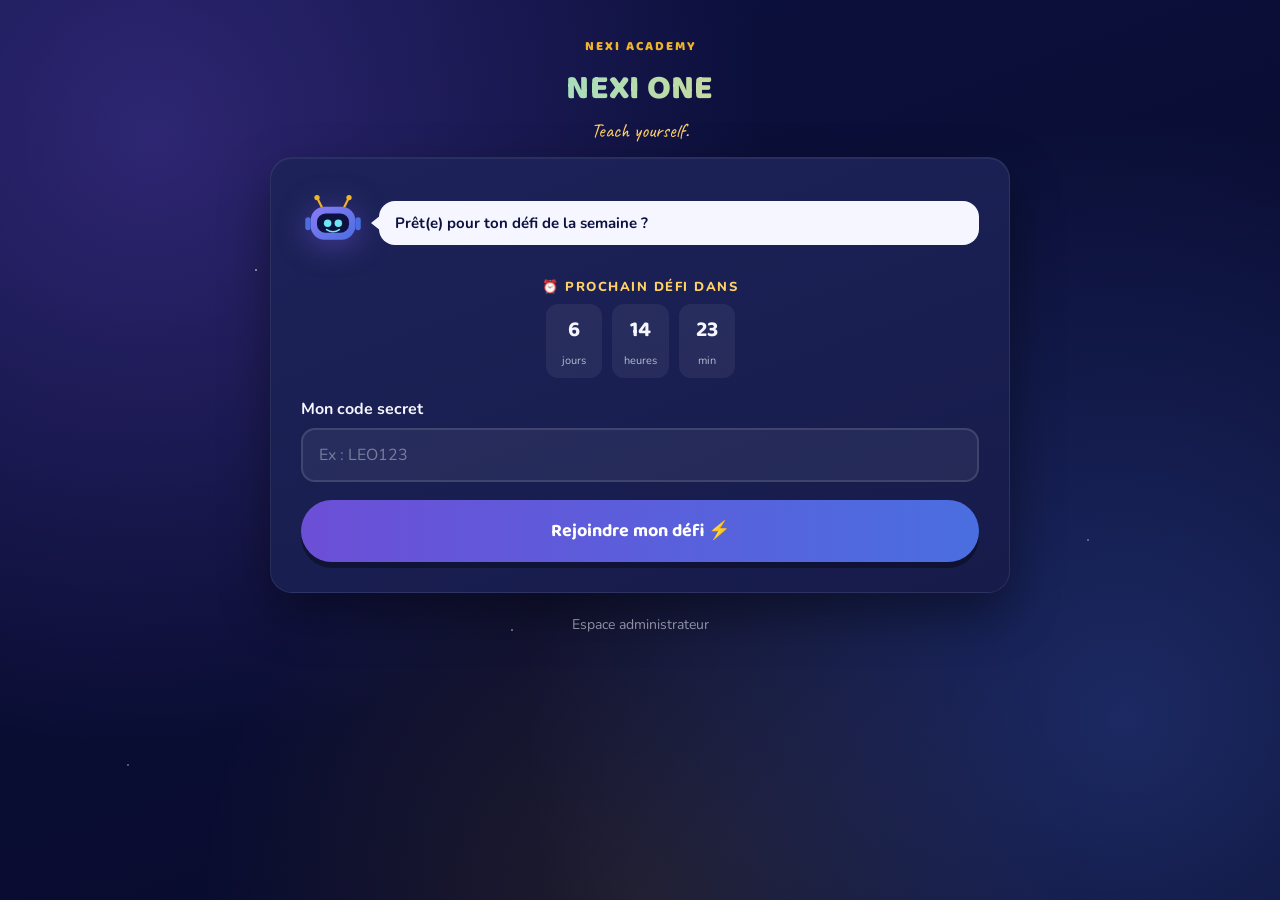
<file: index.html>
<!DOCTYPE html>
<html lang="fr">
<head>
<meta charset="UTF-8" />
<meta name="viewport" content="width=device-width, initial-scale=1.0" />
<title>NEXI ONE — Ton défi t'attend !</title>
<link rel="stylesheet" href="css/style.css" />
</head>
<body>
  <div class="wrap">
    <div class="logo-nexi">
      <div class="marque">Nexi Academy</div>
      <h1>NEXI ONE</h1>
      <div class="slogan">Teach yourself.</div>
    </div>

    <div class="carte">
      <div id="nexibotAccueil"></div>
      <div id="compteARebours" class="compte-a-rebours"></div>
      <div id="zoneErreur"></div>
      <form id="formIdentifiant">
        <label for="identifiant">Mon code secret</label>
        <input type="text" id="identifiant" placeholder="Ex : LEO123" autocomplete="off" />
        <button type="submit" class="btn btn-principal btn-large">Rejoindre mon défi ⚡</button>
      </form>
    </div>

    <a href="admin/login.html" class="lien-admin">Espace administrateur</a>
  </div>

  <script src="js/config.js"></script>
  <script src="js/store.js"></script>
  <script src="js/api.js"></script>
  <script src="js/nexibot.js"></script>
  <script src="js/child.js"></script>
</body>
</html>
</file>
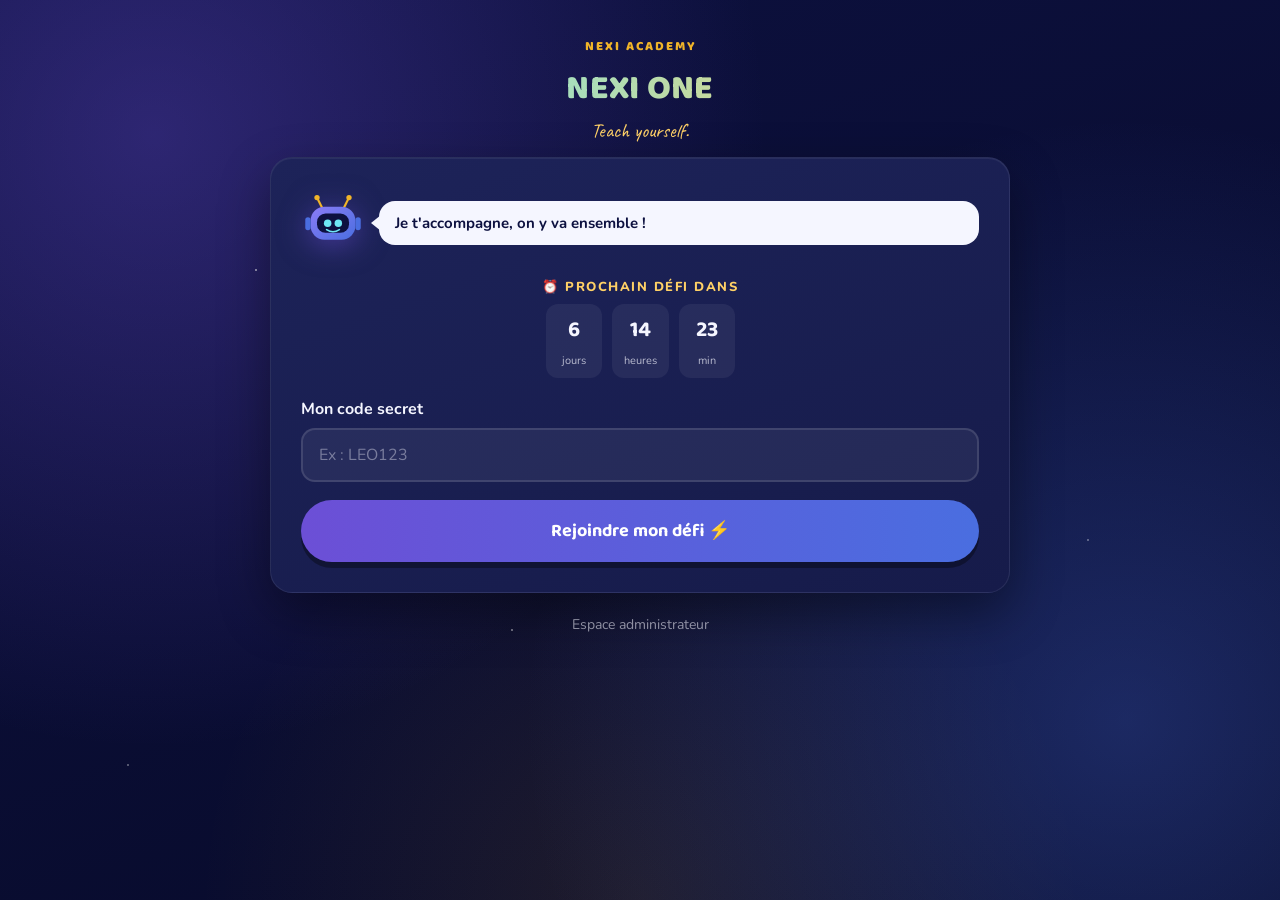
<file: profil.html>
<!DOCTYPE html>
<html lang="fr">
<head>
<meta charset="UTF-8" />
<meta name="viewport" content="width=device-width, initial-scale=1.0" />
<title>Mon profil — NEXI ONE</title>
<link rel="stylesheet" href="css/style.css" />
</head>
<body>
  <div class="wrap">
    <div class="logo-nexi">
      <div class="marque">Nexi Academy</div>
      <h1>📈 Mon profil</h1>
    </div>

    <div class="carte" id="carteProfil">
      <div class="chargement">Chargement de ton profil...</div>
    </div>

    <a href="quiz.html" class="btn btn-fantome btn-large" style="margin-top:16px;">← Retour aux défis</a>
  </div>

  <script src="js/config.js"></script>
  <script src="js/store.js"></script>
  <script src="js/api.js"></script>
  <script src="js/profil.js"></script>
</body>
</html>
</file>
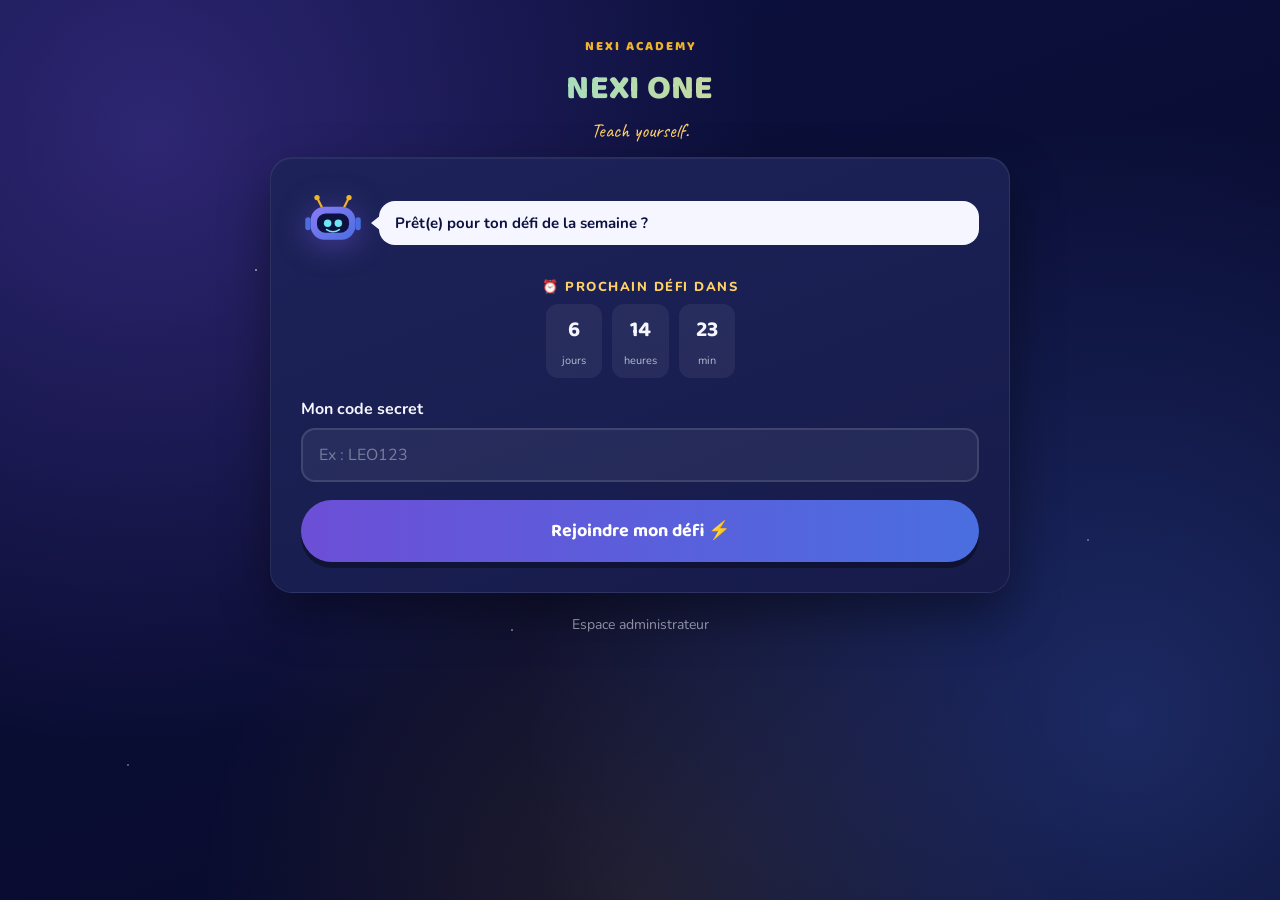
<file: quiz.html>
<!DOCTYPE html>
<html lang="fr">
<head>
<meta charset="UTF-8" />
<meta name="viewport" content="width=device-width, initial-scale=1.0" />
<title>Ton défi — NEXI ONE</title>
<link rel="stylesheet" href="css/style.css" />
</head>
<body>
  <div class="wrap">
    <div class="logo-nexi">
      <div class="marque">Nexi Academy</div>
      <h1 id="titreAccueil">Salut !</h1>
      <div id="classeBadge"></div>
    </div>

    <!-- Écran 1 : liste des défis + classement -->
    <div class="carte" id="ecranListe">
      <div id="serieZone"></div>
      <div id="nexibotListe"></div>
      <div id="listeDefis" class="chargement">Chargement des défis...</div>

      <h3 style="margin-top:26px;">🏆 Tableau d'honneur</h3>
      <div id="classementZone" class="chargement">Chargement...</div>

      <a href="profil.html" class="btn btn-fantome btn-large" style="margin-top:16px;">📈 Voir mon profil</a>
      <a href="index.html" class="btn btn-fantome btn-large" style="margin-top:10px;">Changer de code secret</a>
    </div>

    <!-- Écran 2 : jeu en cours -->
    <div class="carte" id="ecranJeu" style="display:none;">
      <div class="score-flottant" id="scoreFlottant">⭐ 0</div>
      <div class="sentier" id="sentier"></div>
      <div id="nexibotJeu"></div>
      <div class="minuteur-zone">
        <span class="sablier">⏳</span>
        <div class="barre-temps-fond"><div class="barre-temps" id="barreTemps"></div></div>
      </div>
      <div id="matiereBadge"></div>
      <div class="question-texte" id="texteQuestion"></div>
      <div class="options" id="zoneOptions"></div>
      <div id="explicationZone"></div>
    </div>

    <!-- Écran 3 : coffre final -->
    <div class="carte coffre-final" id="ecranFin" style="display:none;">
      <span class="icone">🏆</span>
      <h2>Défi terminé !</h2>
      <div id="badgeNiveau"></div>
      <p id="texteResultat"></p>
      <div class="etoiles" id="etoilesFinales"></div>
      <div id="nexibotFin"></div>
      <a href="profil.html" class="btn btn-fantome btn-large" style="margin-top:10px;">📈 Voir mon profil</a>
      <a href="quiz.html" class="btn btn-or btn-large" style="margin-top:10px;">Voir un autre défi</a>
    </div>
  </div>

  <script src="js/config.js"></script>
  <script src="js/store.js"></script>
  <script src="js/api.js"></script>
  <script src="js/nexibot.js"></script>
  <script src="js/quiz.js"></script>
</body>
</html>
</file>
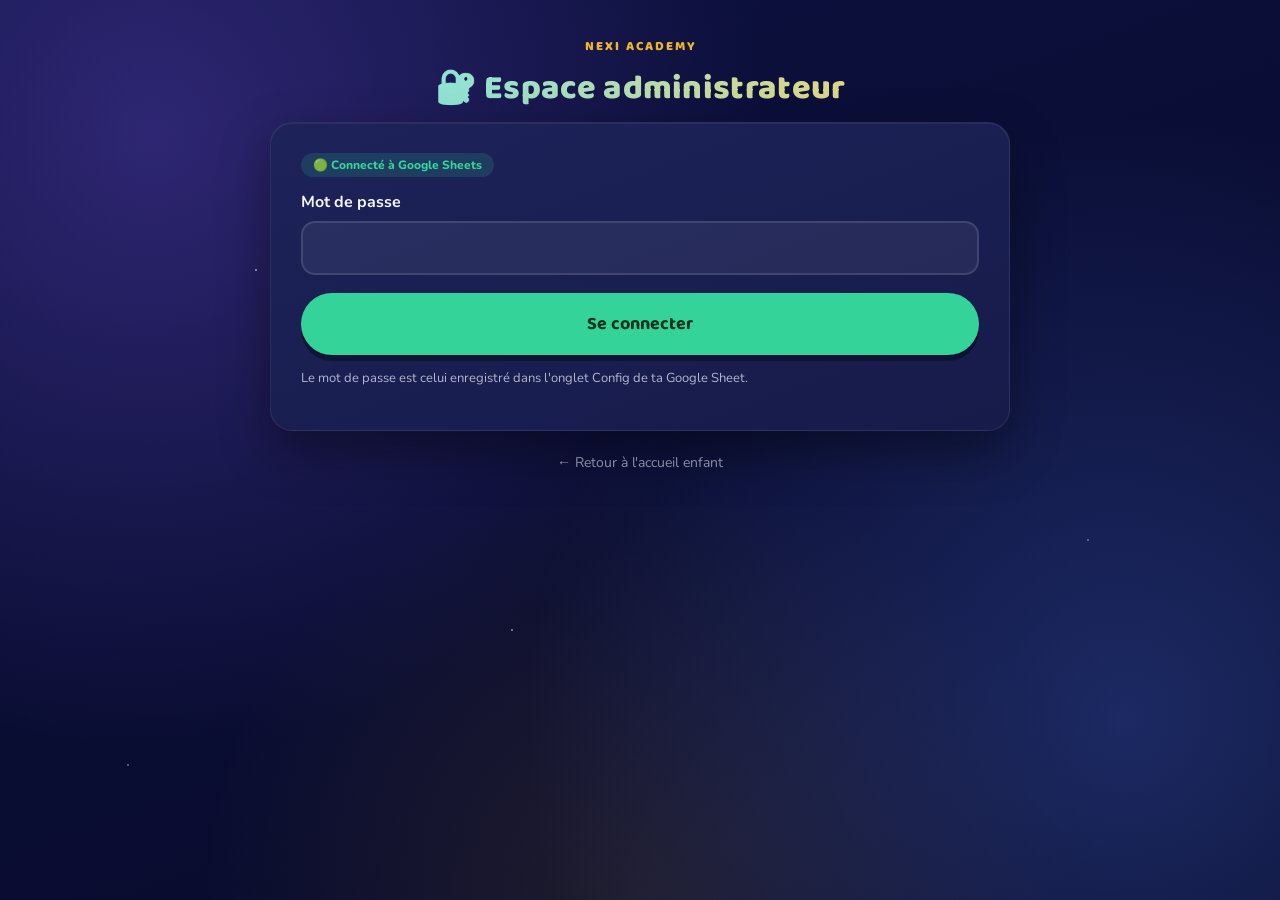
<file: admin/dashboard.html>
<!DOCTYPE html>
<html lang="fr">
<head>
<meta charset="UTF-8" />
<meta name="viewport" content="width=device-width, initial-scale=1.0" />
<title>Tableau de bord — NEXI ONE</title>
<link rel="stylesheet" href="../css/style.css" />
</head>
<body>
  <div class="wrap">
    <div class="entete-admin">
      <h1>🗝️ Tableau de bord NEXI ONE</h1>
      <div>
        <a href="../index.html" class="btn btn-fantome btn-petit">Voir le site enfant</a>
        <button class="btn btn-fantome btn-petit" onclick="deconnexionAdmin()">Se déconnecter</button>
      </div>
    </div>

    <div id="pastilleMode"></div>

    <div class="onglets">
      <button class="onglet actif-onglet" data-onglet="enfants">👦 Enfants</button>
      <button class="onglet" data-onglet="defis">📜 Défis</button>
      <button class="onglet" data-onglet="resultats">🏆 Résultats</button>
      <button class="onglet" data-onglet="reglages">⚙️ Réglages</button>
    </div>

    <!-- ONGLET ENFANTS -->
    <div class="carte panneau visible" id="panneau-enfants">
      <h2>Ajouter un enfant</h2>
      <div id="erreurEnfant"></div>
      <form id="formAjoutEnfant">
        <div class="ligne-form">
          <div><label for="nomEnfant">Prénom</label><input type="text" id="nomEnfant" required /></div>
          <div><label for="identifiantEnfant">Identifiant (code secret)</label><input type="text" id="identifiantEnfant" required placeholder="Ex : LEO123" /></div>
        </div>
        <div class="ligne-form">
          <div><label for="classeEnfant">Classe</label><select id="classeEnfant"></select></div>
          <div><label for="finAbonnement">Fin d'abonnement (indicatif)</label><input type="date" id="finAbonnement" /></div>
        </div>
        <button type="submit" class="btn btn-principal">Ajouter l'enfant</button>
      </form>

      <h2 style="margin-top:28px;">Enfants inscrits</h2>
      <p style="font-size:13px; opacity:0.7;">💡 En mode connecté, tu peux aussi ajouter des enfants directement dans l'onglet "Enfants" de ta Google Sheet.</p>
      <table><thead><tr><th>Prénom</th><th>Identifiant</th><th>Classe</th><th>Statut</th><th>Actions</th></tr></thead>
        <tbody id="tableauEnfants"><tr><td colspan="5" class="chargement">Chargement...</td></tr></tbody>
      </table>
    </div>

    <!-- ONGLET DEFIS -->
    <div class="carte panneau" id="panneau-defis">
      <h2>Créer un défi</h2>
      <form id="formDefi">
        <div class="ligne-form">
          <div><label for="titreDefi">Titre du défi</label><input type="text" id="titreDefi" required placeholder="Ex : Défi Sciences & Logique" /></div>
          <div><label for="classeDefi">Classe concernée</label><select id="classeDefi"></select></div>
        </div>
        <div class="ligne-form">
          <div><label for="tempsDefi">Temps par défaut / question (s)</label><input type="number" id="tempsDefi" value="20" min="5" max="180" required /></div>
          <div><label for="semaineDefi">Semaine (optionnel)</label><input type="text" id="semaineDefi" placeholder="S1" /></div>
        </div>

        <label>Questions</label>
        <p style="font-size:13px; opacity:0.7; margin-top:-6px;">
          Tu peux régler un temps différent par question (ex : 15s en logique, 60s en résolution de problème).
          Laisse vide pour reprendre le temps par défaut du défi.
        </p>
        <div id="zoneQuestionsForm"></div>
        <button type="button" class="btn btn-fantome btn-petit" onclick="ajouterBlocQuestion()">+ Ajouter une question</button>

        <div style="margin-top:20px;"><button type="submit" class="btn btn-principal">Enregistrer le défi</button></div>
      </form>

      <h2 style="margin-top:32px;">Importer depuis un fichier CSV</h2>
      <p style="font-size:14px; opacity:0.85;">
        Modèle : <code>data/modele-questions.csv</code> (colonnes : question, 4 options, index de la bonne
        réponse, explication, matière, temps en secondes).
      </p>
      <div class="ligne-form">
        <div><label for="titreImport">Titre du défi importé</label><input type="text" id="titreImport" placeholder="Ex : Défi semaine 2" /></div>
        <div><label for="classeImport">Classe concernée</label><select id="classeImport"></select></div>
      </div>
      <label for="tempsImport">Temps par défaut / question (s)</label>
      <input type="number" id="tempsImport" value="20" min="5" max="180" style="max-width:140px;" />
      <input type="file" id="fichierCSV" accept=".csv" style="margin-top:6px;" />
      <button class="btn btn-or" onclick="importerCSV()" type="button" style="margin-top:10px;">Importer</button>

      <h2 style="margin-top:32px;">Défis existants</h2>
      <table><thead><tr><th>Titre</th><th>Classe</th><th>Questions</th><th>Statut</th><th>Actions</th></tr></thead>
        <tbody id="tableauDefis"><tr><td colspan="5" class="chargement">Chargement...</td></tr></tbody>
      </table>
    </div>

    <!-- ONGLET RESULTATS -->
    <div class="carte panneau" id="panneau-resultats">
      <h2>Résultats des enfants</h2>
      <table><thead><tr><th>Date</th><th>Enfant</th><th>Défi</th><th>Score</th></tr></thead>
        <tbody id="tableauResultats"><tr><td colspan="4" class="chargement">Chargement...</td></tr></tbody>
      </table>
    </div>

    <!-- ONGLET REGLAGES -->
    <div class="carte panneau" id="panneau-reglages">
      <h2>Changer le mot de passe administrateur</h2>
      <div id="erreurReglages"></div>
      <form id="formMotDePasse">
        <label for="nouveauMdp">Nouveau mot de passe</label>
        <input type="password" id="nouveauMdp" required minlength="4" />
        <button type="submit" class="btn btn-jungle">Enregistrer</button>
      </form>
      <p style="font-size:13px; opacity:0.7; margin-top:14px;">
        En mode connecté, ce mot de passe est stocké dans l'onglet "Config" de ta Google Sheet.
      </p>
    </div>
  </div>

  <script src="../js/config.js"></script>
  <script src="../js/store.js"></script>
  <script src="../js/api.js"></script>
  <script src="../js/admin.js"></script>
</body>
</html>
</file>
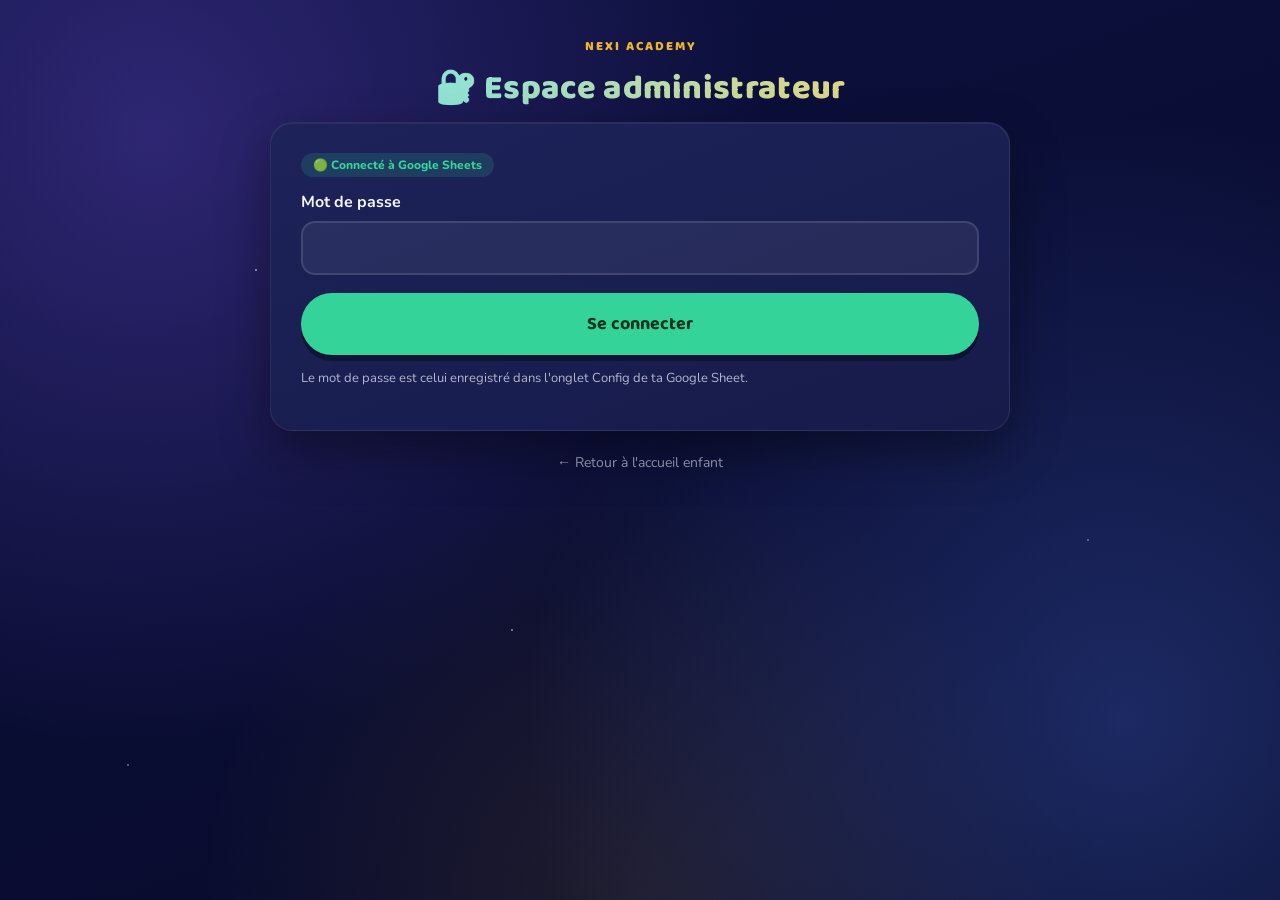
<file: admin/login.html>
<!DOCTYPE html>
<html lang="fr">
<head>
<meta charset="UTF-8" />
<meta name="viewport" content="width=device-width, initial-scale=1.0" />
<title>Espace administrateur — NEXI ONE</title>
<link rel="stylesheet" href="../css/style.css" />
</head>
<body>
  <div class="wrap">
    <div class="logo-nexi">
      <div class="marque">Nexi Academy</div>
      <h1>🔐 Espace administrateur</h1>
    </div>

    <div class="carte">
      <div id="pastilleMode"></div>
      <div id="zoneErreurAdmin"></div>
      <form id="formAdmin">
        <label for="motDePasse">Mot de passe</label>
        <input type="password" id="motDePasse" autocomplete="off" />
        <button type="submit" class="btn btn-jungle btn-large">Se connecter</button>
      </form>
      <p id="aideMdp" style="font-size:13px; opacity:0.7; margin-top:14px;"></p>
    </div>

    <a href="../index.html" class="lien-admin">← Retour à l'accueil enfant</a>
  </div>

  <script src="../js/config.js"></script>
  <script src="../js/store.js"></script>
  <script src="../js/api.js"></script>
  <script>
    const pastille = document.getElementById("pastilleMode");
    const aide = document.getElementById("aideMdp");
    if (NEXI_MODE_API) {
      pastille.innerHTML = '<span class="mode-pastille mode-connecte">🟢 Connecté à Google Sheets</span>';
      aide.textContent = "Le mot de passe est celui enregistré dans l'onglet Config de ta Google Sheet.";
    } else {
      pastille.innerHTML = '<span class="mode-pastille mode-demo">🟠 Mode démo local (données dans ce navigateur)</span>';
      aide.textContent = "Mot de passe par défaut du mode démo : tresor2026";
    }

    document.getElementById("formAdmin").addEventListener("submit", async (e) => {
      e.preventDefault();
      const pwd = document.getElementById("motDePasse").value;
      const btn = e.target.querySelector("button");
      btn.disabled = true;
      btn.textContent = "Vérification...";
      try {
        const ok = await nexiAdminLogin(pwd);
        if (ok) {
          sessionStorage.setItem("nexi_admin_mdp", pwd);
          window.location.href = "dashboard.html";
          return;
        }
        document.getElementById("zoneErreurAdmin").innerHTML = '<div class="erreur">Mot de passe incorrect.</div>';
      } catch (err) {
        document.getElementById("zoneErreurAdmin").innerHTML = '<div class="erreur">Impossible de contacter le serveur. Vérifie ta connexion.</div>';
      }
      btn.disabled = false;
      btn.textContent = "Se connecter";
    });
  </script>
</body>
</html>
</file>
<file: css/style.css>
/* =========================================================================
   NEXI ONE — style visuel
   Palette (inspirée de l'identité NEXI ACADEMY) :
   --bg-fond #0d1140 / --bg-fond2 #070a28 (navy/indigo)
   --violet #6c4fd6, --bleu #4a6ee0, --cyan #6ee7f5 (mascotte)
   --or #f0b429 (accent doré NEXI ACADEMY)
   Typo : "Baloo 2" (titres) + "Nunito" (texte) + "Caveat" (touche manuscrite)
   ========================================================================= */

@import url("https://fonts.googleapis.com/css2?family=Baloo+2:wght@500;700;800&family=Nunito:wght@400;600;700;800&family=Caveat:wght@600;700&display=swap");

:root {
  --bg-fond: #0d1140;
  --bg-fond2: #070a28;
  --violet: #6c4fd6;
  --bleu: #4a6ee0;
  --cyan: #6ee7f5;
  --or: #f0b429;
  --or-clair: #ffd166;
  --carte: #161b4a;
  --carte-clair: #1d2359;
  --blanc: #f5f6ff;
  --vert: #34d399;
  --rouge: #ff6b6b;
  --radius: 22px;
}

* { box-sizing: border-box; }

body {
  margin: 0;
  min-height: 100vh;
  font-family: "Nunito", sans-serif;
  color: var(--blanc);
  background:
    radial-gradient(circle at 12% 15%, rgba(108,79,214,0.35) 0, transparent 45%),
    radial-gradient(circle at 88% 80%, rgba(74,110,224,0.30) 0, transparent 45%),
    radial-gradient(circle at 50% 100%, rgba(240,180,41,0.10) 0, transparent 40%),
    linear-gradient(160deg, var(--bg-fond) 0%, var(--bg-fond2) 100%);
  background-attachment: fixed;
  position: relative;
  overflow-x: hidden;
}

body::before {
  content: "";
  position: fixed; inset: 0;
  background-image:
    radial-gradient(1.5px 1.5px at 20% 30%, rgba(255,255,255,0.5) 50%, transparent 51%),
    radial-gradient(1.5px 1.5px at 70% 20%, rgba(255,255,255,0.4) 50%, transparent 51%),
    radial-gradient(1.5px 1.5px at 40% 70%, rgba(255,255,255,0.4) 50%, transparent 51%),
    radial-gradient(1.5px 1.5px at 85% 60%, rgba(255,255,255,0.3) 50%, transparent 51%),
    radial-gradient(1.5px 1.5px at 10% 85%, rgba(255,255,255,0.3) 50%, transparent 51%);
  pointer-events: none;
  z-index: 0;
}

h1, h2, h3, .titre-jeu { font-family: "Baloo 2", sans-serif; font-weight: 800; letter-spacing: 0.3px; }
.manuscrite { font-family: "Caveat", cursive; font-weight: 700; }

.wrap { max-width: 780px; margin: 0 auto; padding: 36px 20px 90px; position: relative; z-index: 1; }

.logo-nexi { text-align: center; margin-bottom: 6px; }
.logo-nexi .marque { font-family: "Baloo 2", sans-serif; font-weight: 800; letter-spacing: 2px; font-size: 13px; color: var(--or); text-transform: uppercase; }
.logo-nexi h1 { font-size: 34px; margin: 4px 0 2px; background: linear-gradient(90deg, var(--cyan), var(--or-clair)); -webkit-background-clip: text; background-clip: text; color: transparent; }
.logo-nexi .slogan { font-family: "Caveat", cursive; font-size: 20px; color: var(--or-clair); margin: 0 0 14px; }

.carte {
  background: linear-gradient(160deg, var(--carte-clair), var(--carte));
  border-radius: var(--radius);
  padding: 30px;
  box-shadow: 0 20px 50px rgba(0,0,0,0.4), inset 0 1px 0 rgba(255,255,255,0.06);
  border: 1px solid rgba(255,255,255,0.08);
}

/* ---- NexiBot ---- */
.nexibot-zone { display: flex; align-items: flex-start; gap: 14px; margin-bottom: 20px; }
.nexibot-avatar { width: 64px; flex-shrink: 0; filter: drop-shadow(0 6px 14px rgba(108,79,214,0.5)); animation: flotter 3s ease-in-out infinite; }
.nexibot-svg { width: 100%; height: 100%; }
.nexibot-oeil { animation: cligner 4s ease-in-out infinite; }
@keyframes flotter { 0%,100% { transform: translateY(0); } 50% { transform: translateY(-6px); } }
@keyframes cligner { 0%, 92%, 100% { r: 7; } 95% { r: 1; } }
.nexibot-bulle {
  background: var(--blanc);
  color: var(--bg-fond);
  border-radius: 16px;
  padding: 12px 16px;
  font-weight: 700;
  font-size: 15px;
  position: relative;
  flex: 1;
  align-self: center;
}
.nexibot-bulle::before {
  content: "";
  position: absolute; left: -8px; top: 50%; transform: translateY(-50%);
  border-width: 8px 10px 8px 0; border-style: solid;
  border-color: transparent var(--blanc) transparent transparent;
}
.nexibot-content .nexibot-bulle { background: var(--vert); color: #06301f; }
.nexibot-content .nexibot-bulle::before { border-color: transparent var(--vert) transparent transparent; }
.nexibot-encourage .nexibot-bulle { background: var(--or-clair); color: #4a2f00; }
.nexibot-encourage .nexibot-bulle::before { border-color: transparent var(--or-clair) transparent transparent; }

label { display: block; font-weight: 700; margin-bottom: 8px; color: var(--blanc); }

input[type="text"], input[type="password"], input[type="number"], input[type="date"],
textarea, select {
  width: 100%; padding: 14px 16px; border-radius: 14px; border: 2px solid rgba(255,255,255,0.12);
  font-family: "Nunito", sans-serif; font-size: 16px; background: rgba(255,255,255,0.06);
  color: var(--blanc); margin-bottom: 18px;
}
input::placeholder { color: rgba(245,246,255,0.4); }
input:focus, textarea:focus, select:focus { outline: 3px solid var(--or); border-color: var(--or); }

.btn {
  display: inline-flex; align-items: center; justify-content: center; gap: 8px;
  padding: 15px 26px; border-radius: 999px; border: none;
  font-family: "Baloo 2", sans-serif; font-weight: 700; font-size: 17px; cursor: pointer;
  text-decoration: none; transition: transform 0.12s ease, box-shadow 0.12s ease;
  box-shadow: 0 6px 0 rgba(0,0,0,0.35);
}
.btn:active { transform: translateY(4px); box-shadow: 0 2px 0 rgba(0,0,0,0.35); }
.btn-principal { background: linear-gradient(90deg, var(--violet), var(--bleu)); color: #fff; }
.btn-or { background: linear-gradient(90deg, var(--or), var(--or-clair)); color: #3a2600; }
.btn-jungle { background: var(--vert); color: #06301f; }
.btn-fantome { background: transparent; color: var(--blanc); box-shadow: none; border: 2px solid rgba(255,255,255,0.25); }
.btn-large { width: 100%; padding: 17px; font-size: 18px; }
.btn-petit { padding: 8px 14px; font-size: 14px; box-shadow: none; border-radius: 10px; }
.btn:disabled { opacity: 0.5; cursor: not-allowed; }

.erreur { background: rgba(255,107,107,0.15); border: 1px solid rgba(255,107,107,0.4); color: #ffb3b3; border-radius: 12px; padding: 12px 16px; font-weight: 700; margin-bottom: 16px; }
.info { background: rgba(52,211,153,0.15); border: 1px solid rgba(52,211,153,0.4); color: #9df3d1; border-radius: 12px; padding: 12px 16px; font-weight: 700; margin-bottom: 16px; }

.lien-admin { display: block; text-align: center; margin-top: 22px; color: rgba(245,246,255,0.55); font-size: 14px; text-decoration: none; }
.lien-admin:hover { color: var(--blanc); }

.compte-a-rebours { text-align: center; margin: 4px 0 20px; }
.compte-a-rebours .etiquette { font-size: 13px; text-transform: uppercase; letter-spacing: 1.5px; color: var(--or-clair); font-weight: 800; }
.compte-a-rebours .valeurs { display: flex; justify-content: center; gap: 10px; margin-top: 8px; }
.compte-a-rebours .bloc-temps { background: rgba(255,255,255,0.06); border-radius: 12px; padding: 8px 12px; min-width: 56px; }
.compte-a-rebours .bloc-temps b { display: block; font-family: "Baloo 2", sans-serif; font-size: 22px; }
.compte-a-rebours .bloc-temps span { font-size: 11px; opacity: 0.7; }

.serie-badge { display: inline-flex; align-items: center; gap: 6px; background: linear-gradient(90deg, #ff8a3d, var(--or)); color: #3a1e00; font-family: "Baloo 2", sans-serif; font-weight: 800; padding: 8px 16px; border-radius: 999px; font-size: 15px; margin-bottom: 6px; }

.sentier { display: flex; gap: 6px; justify-content: center; margin: 6px 0 24px; flex-wrap: wrap; }
.etape { width: 28px; height: 28px; border-radius: 50%; background: rgba(255,255,255,0.08); border: 2px solid rgba(255,255,255,0.15); display: flex; align-items: center; justify-content: center; font-size: 13px; font-weight: 700; transition: all 0.2s ease; }
.etape.faite { background: var(--vert); border-color: var(--vert); color: #06301f; }
.etape.active { background: var(--or); border-color: var(--or); color: #3a2600; transform: scale(1.2); box-shadow: 0 0 14px rgba(240,180,41,0.7); }

.minuteur-zone { display: flex; align-items: center; gap: 12px; justify-content: center; margin-bottom: 22px; }
.sablier { font-size: 26px; }
.barre-temps-fond { flex: 1; max-width: 280px; height: 16px; border-radius: 999px; background: rgba(255,255,255,0.1); overflow: hidden; }
.barre-temps { height: 100%; background: linear-gradient(90deg, var(--vert), var(--cyan)); border-radius: 999px; transition: width 1s linear; }
.barre-temps.urgence { background: linear-gradient(90deg, var(--rouge), #c0392b); animation: pulser 0.6s infinite; }
@keyframes pulser { 0%,100% { opacity: 1; } 50% { opacity: 0.6; } }

.question-texte { font-family: "Baloo 2", sans-serif; font-size: 22px; margin: 6px 0 22px; text-align: center; }
.options { display: grid; gap: 12px; }
.option { display: block; width: 100%; text-align: left; padding: 16px 18px; border-radius: 16px; border: 3px solid rgba(255,255,255,0.12); background: rgba(255,255,255,0.05); color: var(--blanc); font-family: "Nunito", sans-serif; font-weight: 700; font-size: 16px; cursor: pointer; transition: transform 0.1s ease, background 0.15s ease, border-color 0.15s ease; }
.option:hover:not(:disabled) { transform: translateX(4px) scale(1.01); border-color: var(--or); background: rgba(240,180,41,0.1); }
.option.bonne { background: rgba(52,211,153,0.25); border-color: var(--vert); animation: rebondir 0.4s ease; }
.option.mauvaise { background: rgba(255,107,107,0.2); border-color: var(--rouge); animation: secouer 0.3s ease; }
.option:disabled { cursor: default; }
@keyframes rebondir { 0% { transform: scale(1); } 40% { transform: scale(1.04); } 100% { transform: scale(1); } }
@keyframes secouer { 0%,100% { transform: translateX(0); } 25% { transform: translateX(-6px); } 75% { transform: translateX(6px); } }

.explication-bloc { margin-top: 16px; padding: 14px 16px; background: rgba(110,231,245,0.1); border: 1px solid rgba(110,231,245,0.3); border-radius: 14px; font-size: 14px; }

.score-flottant { position: fixed; top: 16px; right: 16px; background: linear-gradient(90deg, var(--or), var(--or-clair)); color: #3a2600; font-family: "Baloo 2", sans-serif; font-weight: 800; padding: 10px 18px; border-radius: 999px; box-shadow: 0 6px 0 rgba(0,0,0,0.3); z-index: 5; }

.coffre-final { text-align: center; }
.coffre-final .icone { font-size: 76px; display: block; margin-bottom: 10px; animation: rebondirCoffre 0.6s ease; }
@keyframes rebondirCoffre { 0% { transform: scale(0.5) rotate(-10deg); opacity: 0; } 60% { transform: scale(1.1) rotate(5deg); } 100% { transform: scale(1) rotate(0); opacity: 1; } }
.etoiles { font-size: 36px; letter-spacing: 8px; margin: 10px 0 18px; }
.badge-niveau { display: inline-block; font-family: "Baloo 2", sans-serif; font-weight: 800; padding: 8px 20px; border-radius: 999px; margin-bottom: 14px; font-size: 15px; }
.badge-or { background: linear-gradient(90deg, var(--or), var(--or-clair)); color: #3a2600; }
.badge-argent { background: linear-gradient(90deg, #cfd8e3, #f0f4f8); color: #333; }
.badge-bronze { background: linear-gradient(90deg, #c97a4a, #e2a06f); color: #3a2000; }

.classement-ligne { display: flex; align-items: center; gap: 12px; padding: 10px 14px; border-radius: 12px; margin-bottom: 8px; background: rgba(255,255,255,0.04); }
.classement-ligne .rang { font-family: "Baloo 2", sans-serif; font-weight: 800; width: 28px; text-align: center; }
.classement-ligne.rang-1 { background: rgba(240,180,41,0.18); border: 1px solid rgba(240,180,41,0.4); }
.classement-ligne.rang-2 { background: rgba(207,216,227,0.12); }
.classement-ligne.rang-3 { background: rgba(201,122,74,0.15); }
.classement-ligne .nom { flex: 1; font-weight: 700; }
.classement-ligne .pct { font-family: "Baloo 2", sans-serif; font-weight: 800; color: var(--or-clair); }

table { width: 100%; border-collapse: collapse; margin-top: 10px; }
th, td { text-align: left; padding: 10px 12px; border-bottom: 1px solid rgba(255,255,255,0.08); font-size: 15px; }
th { font-family: "Baloo 2", sans-serif; color: var(--cyan); }
.badge { display: inline-block; padding: 4px 10px; border-radius: 999px; font-size: 12px; font-weight: 800; }
.badge-actif { background: rgba(52,211,153,0.2); color: var(--vert); }
.badge-inactif { background: rgba(255,107,107,0.15); color: #ffb3b3; }

.onglets { display: flex; gap: 8px; margin-bottom: 22px; flex-wrap: wrap; }
.onglet { padding: 10px 18px; border-radius: 12px; border: 2px solid transparent; background: rgba(255,255,255,0.06); font-family: "Baloo 2", sans-serif; font-weight: 700; cursor: pointer; color: var(--blanc); }
.onglet.actif-onglet { background: var(--carte-clair); border-color: var(--or); }

.panneau { display: none; }
.panneau.visible { display: block; }

.ligne-form { display: grid; grid-template-columns: 1fr 1fr; gap: 0 16px; }
@media (max-width: 560px) { .ligne-form { grid-template-columns: 1fr; } }

.entete-admin { display: flex; justify-content: space-between; align-items: center; margin-bottom: 20px; flex-wrap: wrap; gap: 10px; }
.entete-admin h1 { margin: 0; font-size: 24px; }

.bloc-question { border: 2px solid rgba(255,255,255,0.1); border-radius: 14px; padding: 16px; margin-bottom: 14px; background: rgba(255,255,255,0.03); }

.mode-pastille { display: inline-flex; align-items: center; gap: 6px; font-size: 12px; font-weight: 800; padding: 4px 12px; border-radius: 999px; margin-bottom: 14px; }
.mode-demo { background: rgba(255,107,107,0.15); color: #ffb3b3; }
.mode-connecte { background: rgba(52,211,153,0.15); color: var(--vert); }

.confetti { position: fixed; top: -10px; font-size: 20px; animation: tomber 2.6s linear forwards; z-index: 20; }
@keyframes tomber { to { transform: translateY(105vh) rotate(360deg); opacity: 0.3; } }

.chargement { text-align: center; padding: 30px; opacity: 0.8; }

@media (prefers-reduced-motion: reduce) {
  .confetti, .barre-temps, .option, .btn, .nexibot-avatar, .nexibot-oeil, .coffre-final .icone { animation: none !important; transition: none !important; }
}
</file>
